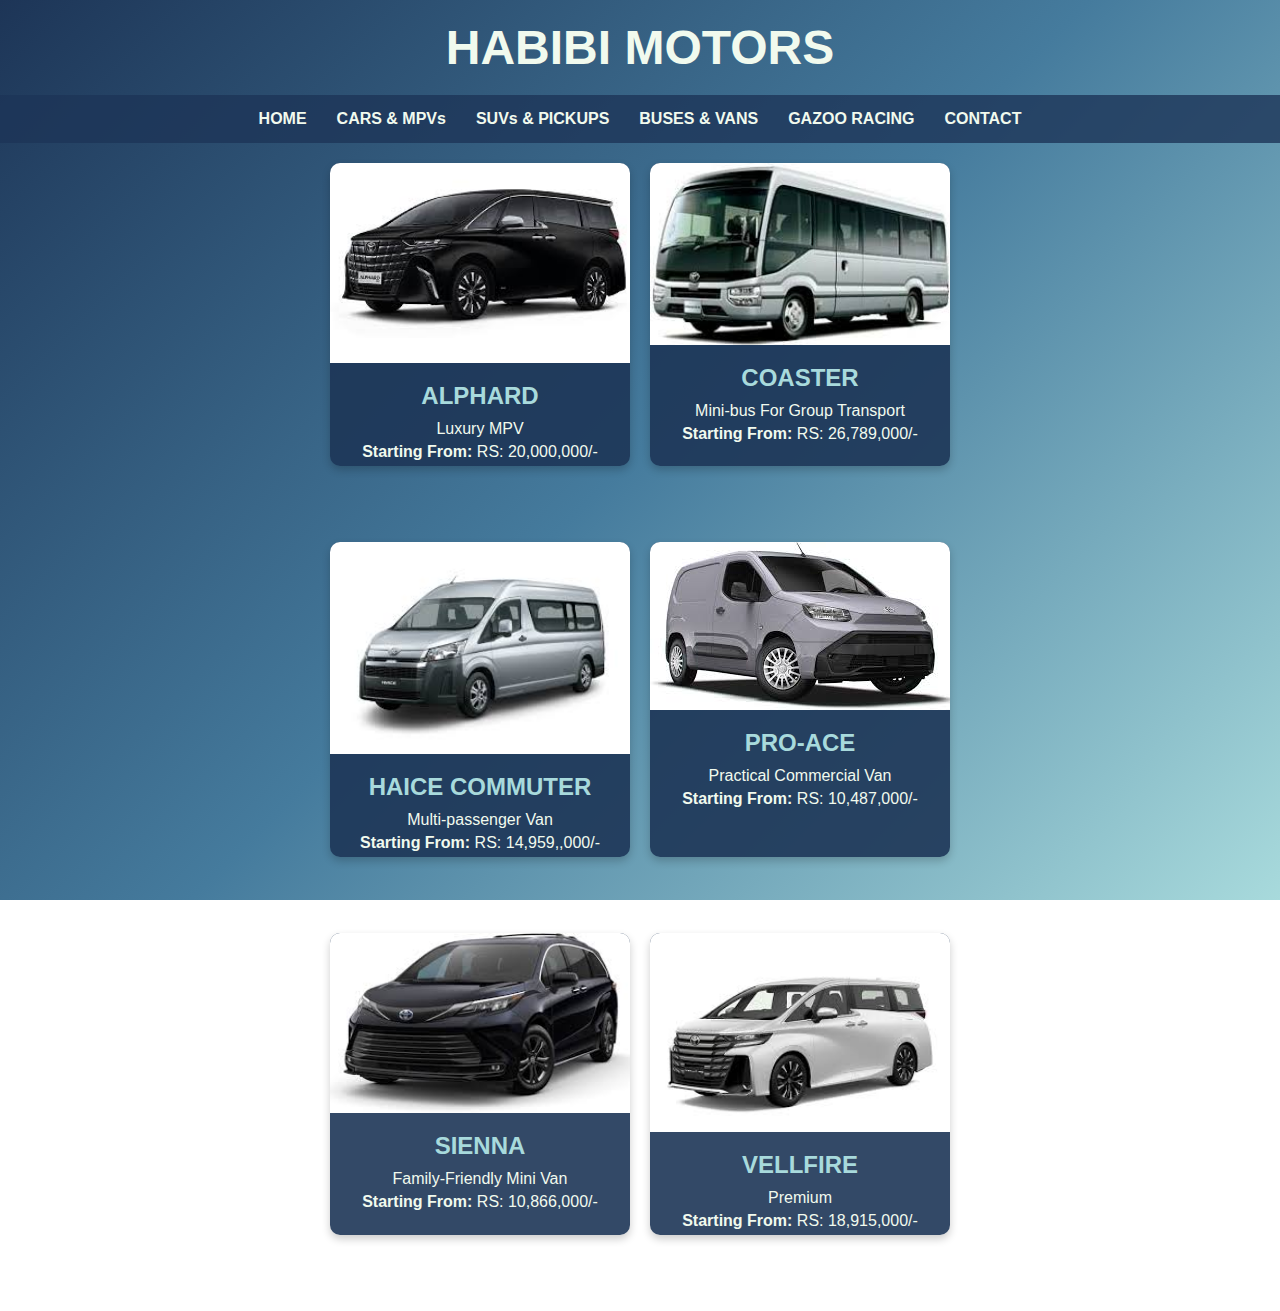
<file: BUSES & VANS.html>
<!DOCTYPE html>
<html lang="en">
<head>
    <meta charset="UTF-8">
    <meta name="viewport" content="width=device-width, initial-scale=1.0">
<link rel="stylesheet" href="style3.css">
    <title>Document</title>
</head>
<body>


  <center><h1>HABIBI MOTORS</h1></center>
  <header>


      <ul class="navmenu">
          <li><a href="./index.html">HOME</a></li>
          <li><a href="./CARS & MPVs.html">CARS & MPVs</a></li>
          <li><a href="./SUVs & PICKUPS.html">SUVs & PICKUPS</a></li>
          <li><a href="./BUSES & VANS.html">BUSES & VANS</a></li>
          <li><a href="./GAZOO RACING.html">GAZOO RACING</a></li>
          <li><a href="./contact.html">CONTACT</a></li>
  
      </ul>
        
  
  </header>


    <div class="container">
        <div class="card">
          <img src="ALPHARD.jpg" alt="Alphard" class="car-image">
          <div class="details">
            <h3>ALPHARD</h3>
            <p>Luxury MPV</p>
            <p><strong>Starting From:</strong> RS: 20,000,000/-</p>
          </div>
        </div>
        <div class="card">
          <img src="COASTER.jpg" alt="Coaster" class="car-image">
          <div class="details">
            <h3>COASTER</h3>
            <p>Mini-bus For Group Transport</p>
            <p><strong>Starting From:</strong> RS: 26,789,000/-</p>
          </div>
        </div>
      </div><br><br>

      <div class="container">
        <div class="card">
          <img src="HAICE COMMUTER.jpg" alt="Haice COMMUTER" class="car-image">
          <div class="details">
            <h3>HAICE COMMUTER</h3>
            <p>Multi-passenger Van</p>
            <p><strong>Starting From:</strong> RS: 14,959,,000/-</p>
          </div>
        </div>
        <div class="card">
          <img src="proACE.jpg" alt="ProAce" class="car-image">
          <div class="details">
            <h3>PRO-ACE</h3>
            <p>Practical Commercial Van</p>
            <p><strong>Starting From:</strong> RS: 10,487,000/-</p>
          </div>
        </div>
      </div><br><br>

      <div class="container">
        <div class="card">
          <img src="SIENNA.jpg" alt="Sienna" class="car-image">
          <div class="details">
            <h3>SIENNA</h3>
            <p>Family-Friendly Mini Van</p>
            <p><strong>Starting From:</strong> RS: 10,866,000/-</p>
          </div>
        </div>
        <div class="card">
          <img src="VELLFIRE.jpg" alt="Vellfire" class="car-image">
          <div class="details">
            <h3>VELLFIRE</h3>
            <p>Premium</p>
            <p><strong>Starting From:</strong> RS: 18,915,000/-</p>
          </div>
        </div>
      </div><br><br>

</body>
</html>
</file>
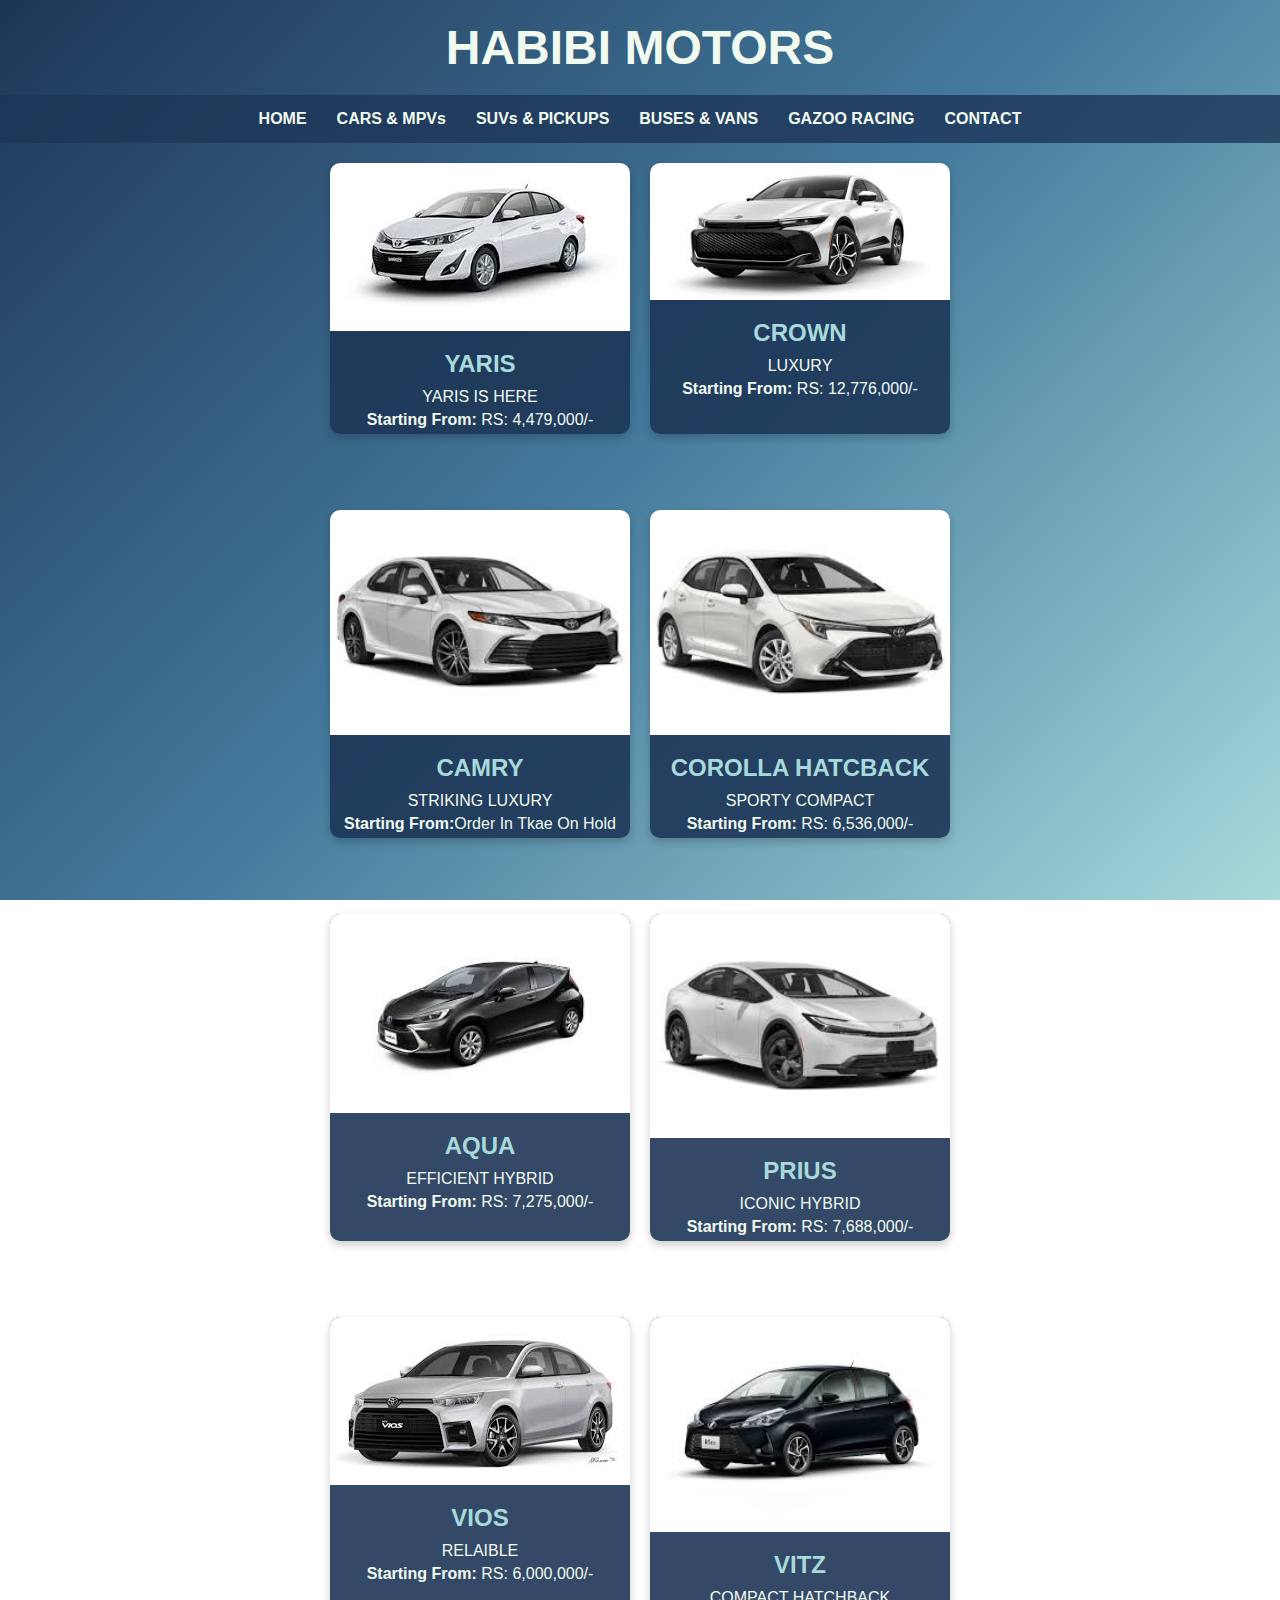
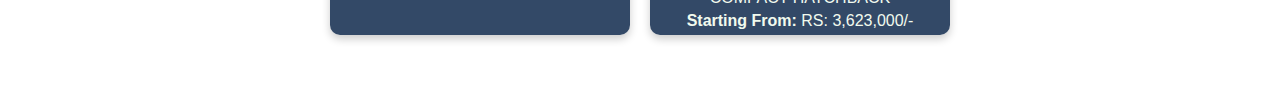
<file: CARS & MPVs.html>
<!DOCTYPE html>
<html lang="en">
<head>
    <meta charset="UTF-8">
    <meta name="viewport" content="width=device-width, initial-scale=1.0">
  <link rel="stylesheet" href="style1.css">
    <title>Document</title>
</head>
<body>
  <center><h1>HABIBI MOTORS</h1></center>
    <header>


        <ul class="navmenu">
            <li><a href="./index.html">HOME</a></li>
            <li><a href="./CARS & MPVs.html">CARS & MPVs</a></li>
            <li><a href="./SUVs & PICKUPS.html">SUVs & PICKUPS</a></li>
            <li><a href="./BUSES & VANS.html">BUSES & VANS</a></li>
            <li><a href="./GAZOO RACING.html">GAZOO RACING</a></li>
            <li><a href="./contact.html">CONTACT</a></li>
    
        </ul>
          
    
    </header>

  <div class="container">
    <div class="card">
      <img src="YARIS.jpg" alt="Yaris" class="car-image">
      <div class="details">
        <h3>YARIS</h3>
        <p>YARIS IS HERE</p>
        <p><strong>Starting From:</strong> RS: 4,479,000/-</p>
      </div>
    </div>
    <div class="card">
      <img src="CROWN.jpg" alt="Crown" class="car-image">
      <div class="details">
        <h3>CROWN</h3>
        <p>LUXURY</p>
        <p><strong>Starting From:</strong> RS: 12,776,000/-</p>
      </div>
    </div>
  </div><br><br>


  <div class="container">
    <div class="card">
      <img src="CAMRY.jpg" alt="Camry" class="car-image">
      <div class="details">
        <h3>CAMRY</h3>
        <p>STRIKING LUXURY</p>
        <p><strong>Starting From:</strong>Order In Tkae On Hold</p>
      </div>
    </div>
    <div class="card">
      <img src="COROLLA HATCHBACK.jpg" alt="Corolla Hatchback" class="car-image">
      <div class="details">
        <h3>COROLLA HATCBACK</h3>
        <p>SPORTY COMPACT</p>
        <p><strong>Starting From:</strong> RS: 6,536,000/-</p>
      </div>
    </div>
  </div><br><br>


  <div class="container">
    <div class="card">
      <img src="AQUA.jpg" alt="Aqua" class="car-image">
      <div class="details">
        <h3>AQUA</h3>
        <p>EFFICIENT HYBRID</p>
        <p><strong>Starting From:</strong> RS: 7,275,000/-</p>
      </div>
    </div>
    <div class="card">
      <img src="PRIUS.jpg" alt="Prius" class="car-image">
      <div class="details">
        <h3>PRIUS</h3>
        <p>ICONIC HYBRID</p>
        <p><strong>Starting From:</strong> RS: 7,688,000/-</p>
      </div>
    </div>
  </div><br><br>

  <div class="container">
    <div class="card">
      <img src="VIOS.jpg" alt="Vios" class="car-image">
      <div class="details">
        <h3>VIOS</h3>
        <p>RELAIBLE</p>
        <p><strong>Starting From:</strong> RS: 6,000,000/-</p>
      </div>
    </div>
    <div class="card">
      <img src="VITZ.jpg" alt="Vitz" class="car-image">
      <div class="details">
        <h3>VITZ</h3>
        <p>COMPACT HATCHBACK</p>
        <p><strong>Starting From:</strong> RS: 3,623,000/-</p>
      </div>
    </div>
  </div><br><br>
</body>
</html>
</file>
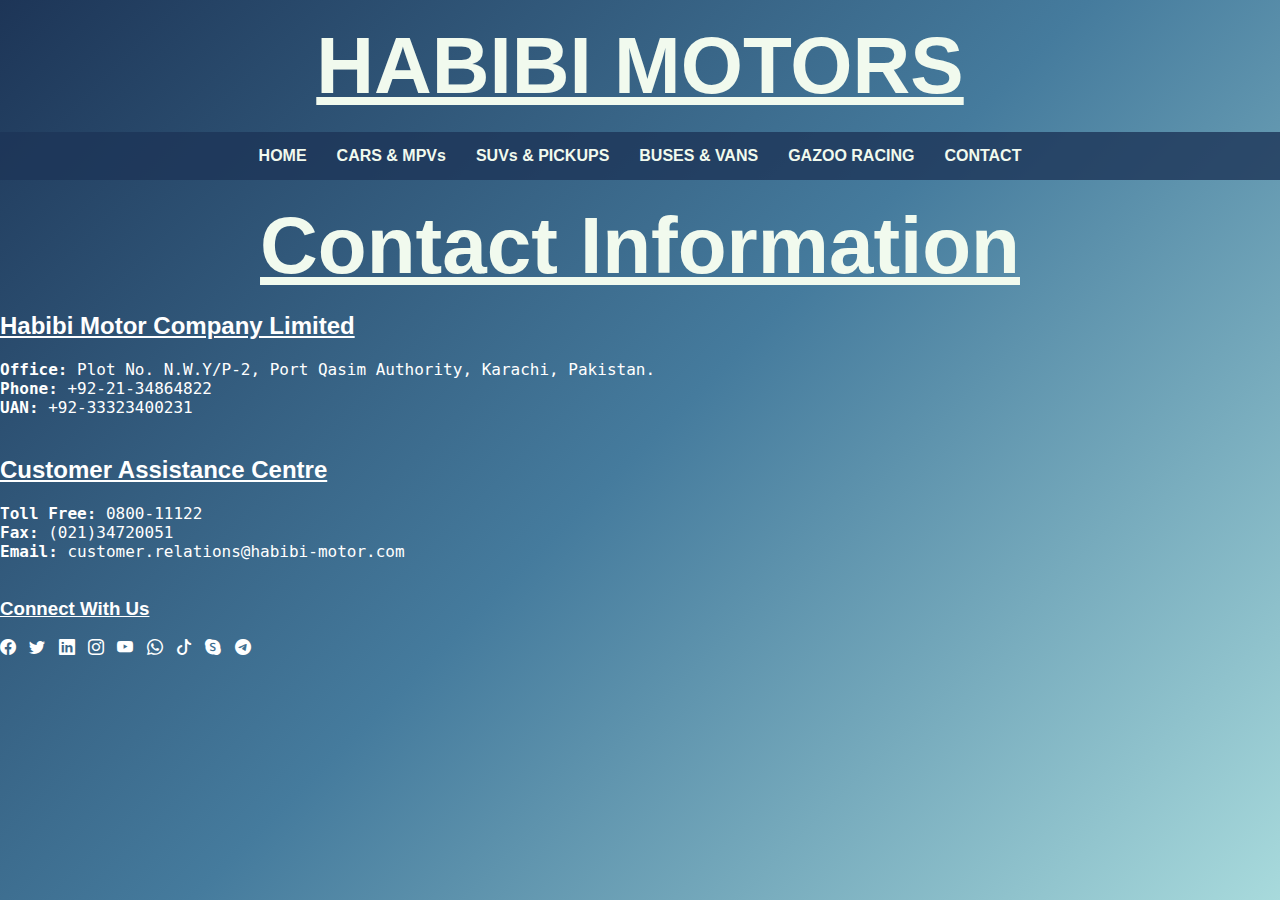
<file: contact.html>
<!DOCTYPE html>
<html lang="en">
<head>
    <meta charset="UTF-8">
    <meta name="viewport" content="width=device-width, initial-scale=1.0">
    <link rel="stylesheet" href="style5.css">
    <link href="https://cdn.jsdelivr.net/npm/bootstrap-icons/font/bootstrap-icons.css" rel="stylesheet">

    <title>Habibi Motors</title>
</head>
<body>
    <header>
        <h1 style="text-align: center;"><u>HABIBI MOTORS</u></h1>
        <nav>
            <ul class="navmenu">
                <li><a href="./index.html">HOME</a></li>
                <li><a href="./CARS & MPVs.html">CARS & MPVs</a></li>
                <li><a href="./SUVs & PICKUPS.html">SUVs & PICKUPS</a></li>
                <li><a href="./BUSES & VANS.html">BUSES & VANS</a></li>
                <li><a href="./GAZOO RACING.html">GAZOO RACING</a></li>
                <li><a href="./contact.html">CONTACT</a></li>
            </ul>
        </nav>
    </header>

    <main>
        <section>
            <h1><u>Contact Information</u></h1>
            <h2><u>Habibi Motor Company Limited</u></h2>
            <pre>
<strong>Office:</strong> Plot No. N.W.Y/P-2, Port Qasim Authority, Karachi, Pakistan.
<strong>Phone:</strong> +92-21-34864822
<strong>UAN:</strong> +92-33323400231
            </pre>
        </section>

        <section>
            <h2><u>Customer Assistance Centre</u></h2>
            <pre>
<strong>Toll Free:</strong> 0800-11122
<strong>Fax:</strong> (021)34720051
<strong>Email:</strong> customer.relations@habibi-motor.com
            </pre>
        </section>

        <section>
            <h3><u>Connect With Us</u></h3>
            <footer>
                <i class="bi bi-facebook"></i>&nbsp;&nbsp;
                <i class="bi bi-twitter"></i>&nbsp;&nbsp;
                <i class="bi bi-linkedin"></i>&nbsp;&nbsp;
                <i class="bi bi-instagram"></i>&nbsp;&nbsp;
                <i class="bi bi-youtube"></i>&nbsp;&nbsp;
                <i class="bi bi-whatsapp"></i>&nbsp;&nbsp;
                <i class="bi bi-tiktok"></i>&nbsp;&nbsp;
                <i class="bi bi-skype"></i>&nbsp;&nbsp;
                <i class="bi bi-telegram"></i>&nbsp;&nbsp;
            </footer>
        </section>
        
    </main>
</body>
</html>
</file>
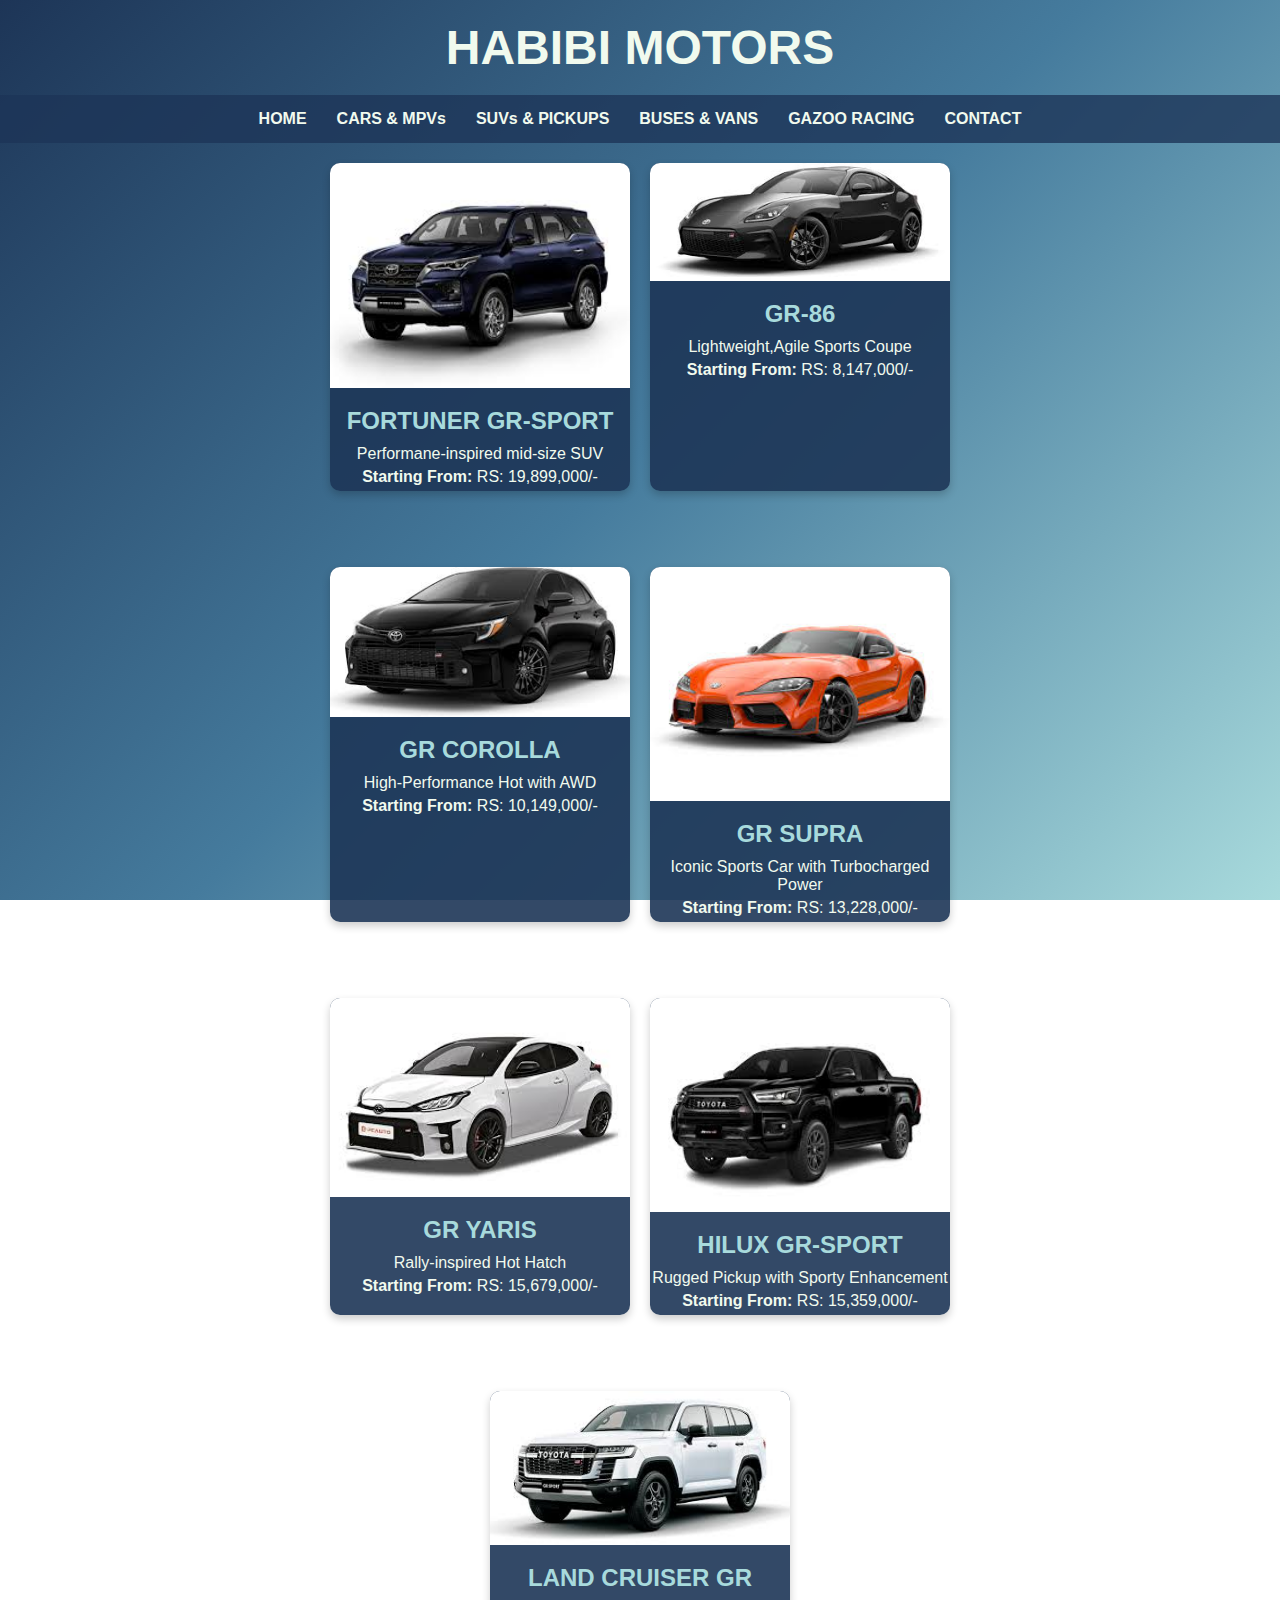
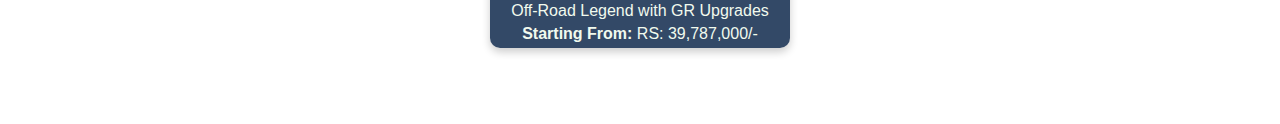
<file: GAZOO RACING.html>
<!DOCTYPE html>
<html lang="en">
<head>
    <meta charset="UTF-8">
    <meta name="viewport" content="width=device-width, initial-scale=1.0">
    <link rel="stylesheet" href="style4.css">
    <title>Document</title>
</head>
<body>


  <center><h1>HABIBI MOTORS</h1></center>
  <header>


      <ul class="navmenu">
          <li><a href="./index.html">HOME</a></li>
          <li><a href="./CARS & MPVs.html">CARS & MPVs</a></li>
          <li><a href="./SUVs & PICKUPS.html">SUVs & PICKUPS</a></li>
          <li><a href="./BUSES & VANS.html">BUSES & VANS</a></li>
          <li><a href="./GAZOO RACING.html">GAZOO RACING</a></li>
          <li><a href="./contact.html">CONTACT</a></li>
  
      </ul>
        
  
  </header>


    <div class="container">
        <div class="card">
          <img src="FORTUNER GR SPORT.jpg" alt="Fortuner GR Sport" class="car-image">
          <div class="details">
            <h3>FORTUNER GR-SPORT</h3>
            <p>Performane-inspired mid-size SUV</p>
            <p><strong>Starting From:</strong> RS: 19,899,000/-</p>
          </div>
        </div>
        <div class="card">
          <img src="GR 86.jpg" alt="GR-86" class="car-image">
          <div class="details">
            <h3>GR-86</h3>
            <p>Lightweight,Agile Sports Coupe</p>
            <p><strong>Starting From:</strong> RS: 8,147,000/-</p>
          </div>
        </div>
      </div><br><br>

      <div class="container">
        <div class="card">
          <img src="GR COROLLA.jpg" alt="GR Corolla" class="car-image">
          <div class="details">
            <h3>GR COROLLA</h3>
            <p>High-Performance Hot with AWD</p>
            <p><strong>Starting From:</strong> RS: 10,149,000/-</p>
          </div>
        </div>
        <div class="card">
          <img src="GR SUPRA.jpg" alt="Supra" class="car-image">
          <div class="details">
            <h3>GR SUPRA</h3>
            <p>Iconic Sports Car with Turbocharged Power</p>
            <p><strong>Starting From:</strong> RS: 13,228,000/-</p>
          </div>
        </div>
      </div><br><br>

      <div class="container">
        <div class="card">
          <img src="GR YARIS.jpg" alt="GR Yaris" class="car-image">
          <div class="details">
            <h3>GR YARIS</h3>
            <p>Rally-inspired Hot Hatch</p>
            <p><strong>Starting From:</strong> RS: 15,679,000/-</p>
          </div>
        </div>
        <div class="card">
          <img src="HILUX GR SPORT.jpg" alt="Hilux GR-SPORT" class="car-image">
          <div class="details">
            <h3>HILUX GR-SPORT</h3>
            <p>Rugged Pickup with Sporty Enhancement</p>
            <p><strong>Starting From:</strong> RS: 15,359,000/-</p>
          </div>
        </div>
      </div><br><br>

      <div class="container">
        <div class="card">
          <img src="LAND CRUISER GR.jpg" alt="Landcruiser GR" class="car-image">
          <div class="details">
            <h3>LAND CRUISER GR</h3>
            <p>Off-Road Legend with GR Upgrades</p>
            <p><strong>Starting From:</strong> RS: 39,787,000/-</p>
          </div>
        </div>
      </div><br><br>


</body>
</html>
</file>
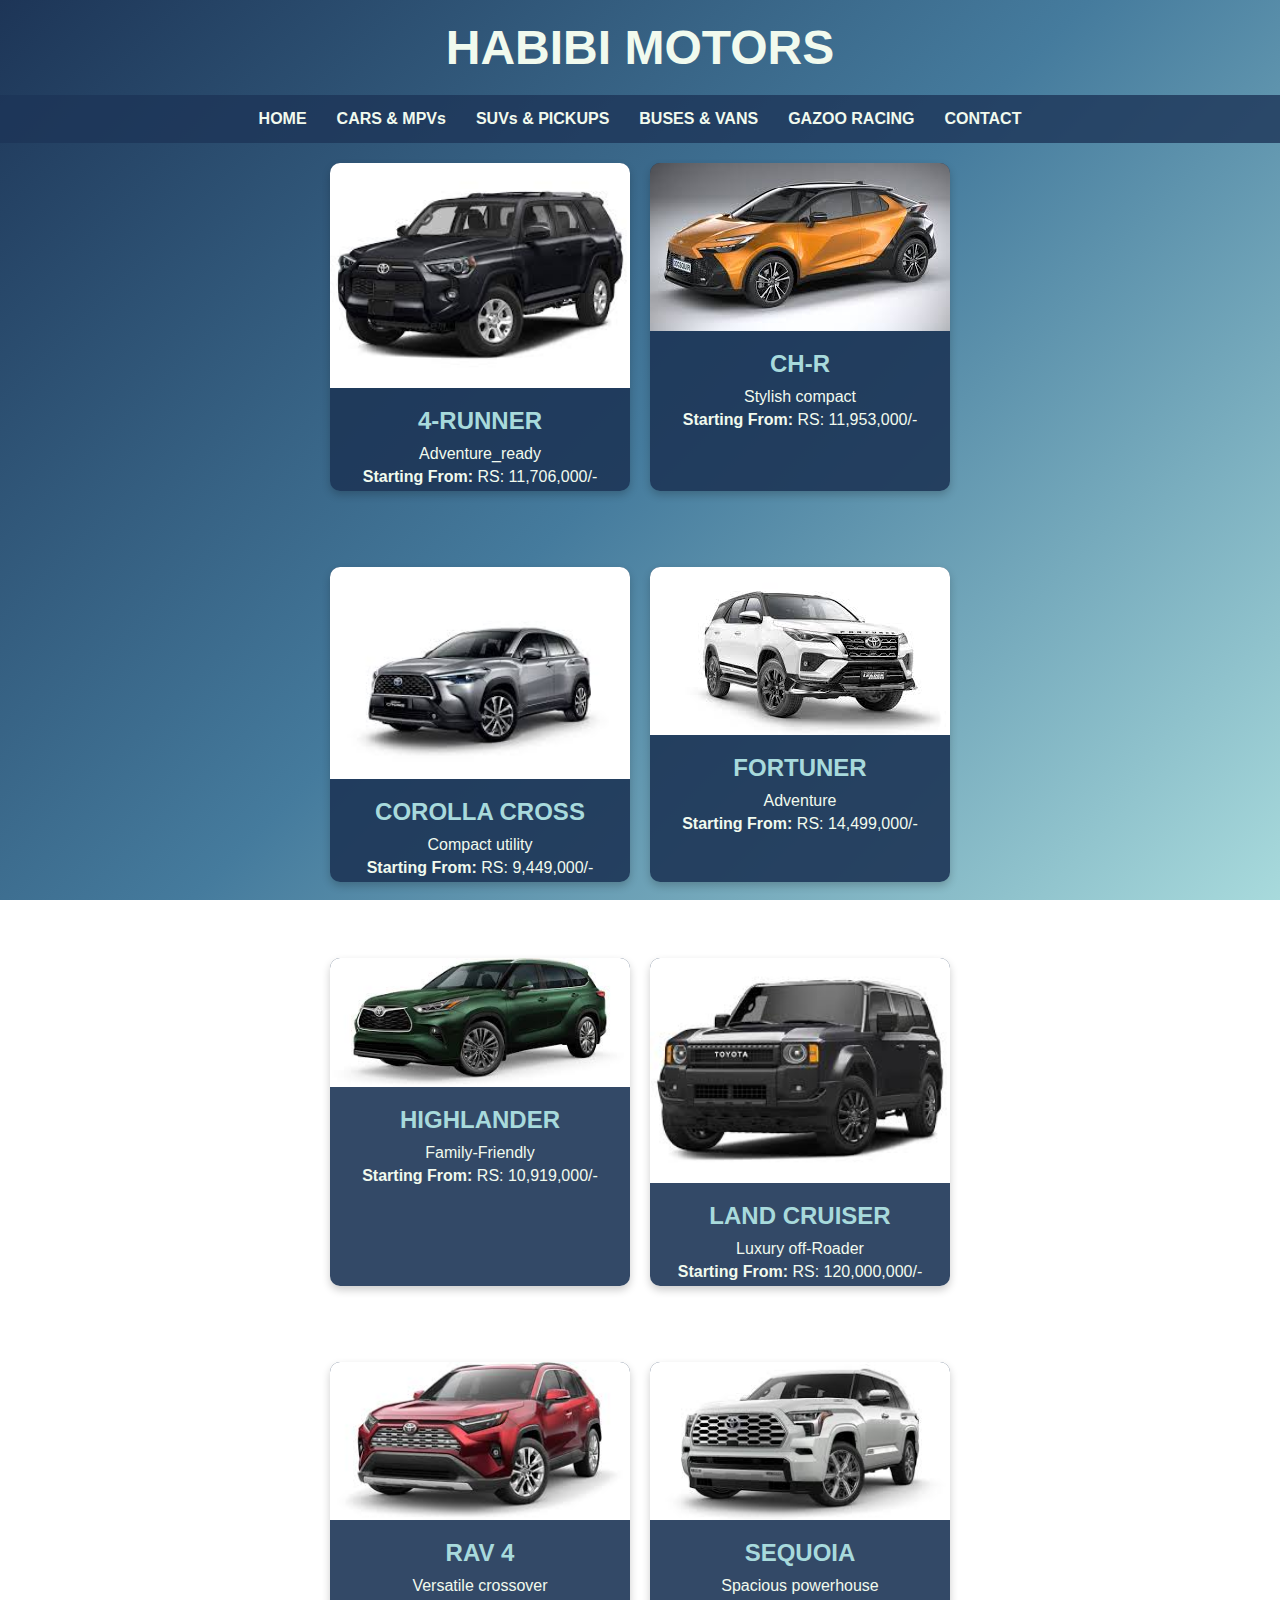
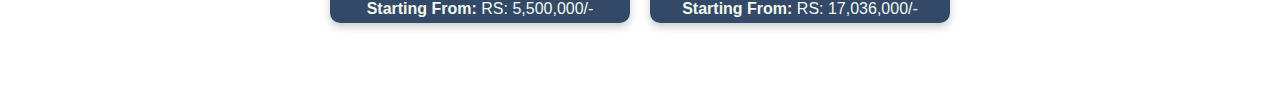
<file: SUVs & PICKUPS.html>
<!DOCTYPE html>
<html lang="en">
<head>
    <meta charset="UTF-8">
    <meta name="viewport" content="width=device-width, initial-scale=1.0">
     <link rel="stylesheet" href="style2.css">
    <title>Document</title>
</head>
<body>

  <center><h1>HABIBI MOTORS</h1></center>
  <header>


      <ul class="navmenu">
          <li><a href="./index.html">HOME</a></li>
          <li><a href="./CARS & MPVs.html">CARS & MPVs</a></li>
          <li><a href="./SUVs & PICKUPS.html">SUVs & PICKUPS</a></li>
          <li><a href="./BUSES & VANS.html">BUSES & VANS</a></li>
          <li><a href="./GAZOO RACING.html">GAZOO RACING</a></li>
          <li><a href="./contact.html">CONTACT</a></li>
  
      </ul>
        
  
  </header>




    <div class="container">
        <div class="card">
          <img src="4RUNNER.jpg" alt="4 Runner" class="car-image">
          <div class="details">
            <h3>4-RUNNER</h3>
            <p>Adventure_ready</p>
            <p><strong>Starting From:</strong> RS: 11,706,000/-</p>
          </div>
        </div>
        <div class="card">
          <img src="CHR.jpg" alt="Ch-R" class="car-image">
          <div class="details">
            <h3>CH-R</h3>
            <p>Stylish compact</p>
            <p><strong>Starting From:</strong> RS: 11,953,000/-</p>
          </div>
        </div>
      </div><br><br>

      <div class="container">
        <div class="card">
          <img src="COROLLA CROSS.jpg" alt="Corolla Cross" class="car-image">
          <div class="details">
            <h3>COROLLA CROSS</h3>
            <p>Compact utility</p>
            <p><strong>Starting From:</strong> RS: 9,449,000/-</p>
          </div>
        </div>
        <div class="card">
          <img src="FORTUNER.jpg" alt="Fortuner" class="car-image">
          <div class="details">
            <h3>FORTUNER</h3>
            <p>Adventure</p>
            <p><strong>Starting From:</strong> RS: 14,499,000/-</p>
          </div>
        </div>
      </div><br><br>

      <div class="container">
        <div class="card">
          <img src="HIGHLANDER.jpg" alt="Highlander" class="car-image">
          <div class="details">
            <h3>HIGHLANDER</h3>
            <p>Family-Friendly</p>
            <p><strong>Starting From:</strong> RS: 10,919,000/-</p>
          </div>
        </div>
        <div class="card">
          <img src="LANDCRUSIER.jpg" alt="Landcruiser" class="car-image">
          <div class="details">
            <h3>LAND CRUISER</h3>
            <p>Luxury off-Roader</p>
            <p><strong>Starting From:</strong> RS: 120,000,000/-</p>
          </div>
        </div>
      </div><br><br>


      <div class="container">
        <div class="card">
          <img src="RAZ4.jpg" alt="Rav4" class="car-image">
          <div class="details">
            <h3>RAV 4</h3>
            <p>Versatile crossover</p>
            <p><strong>Starting From:</strong> RS: 5,500,000/-</p>
          </div>
        </div>
        <div class="card">
          <img src="SEQUOIA.jpg" alt="Sequoia" class="car-image">
          <div class="details">
            <h3>SEQUOIA</h3>
            <p>Spacious powerhouse</p>
            <p><strong>Starting From:</strong> RS: 17,036,000/-</p>
          </div>
        </div>
      </div><br><br>
</body>
</html>
</file>
<file: style3.css>
/* Cool Background Color */
body {
  margin: 0;
  font-family: 'Jost', sans-serif;
  background: linear-gradient(135deg, #1d3557, #457b9d, #a8dadc);
  background-attachment: fixed;
  color: #fff; /* Adjust text color for contrast */
}

/* Centered Header Styling */
h1 {
  text-align: center;
  font-size: 3rem;
  margin: 20px 0;
  color: #f1faee; /* Soft white */
}

/* Navigation Menu */
.navmenu {
  list-style: none;
  padding: 0;
  margin: 0;
  display: flex;
  justify-content: center;
  background-color: rgba(29, 53, 87, 0.8); /* Semi-transparent navbar */
  padding: 15px 0;
}

.navmenu li {
  margin: 0 15px;
}

.navmenu a {
  text-decoration: none;
  color: #f1faee;
  font-weight: 600;
  transition: color 0.3s;
}

.navmenu a:hover {
  color: #a8dadc;
}


.logo img {
  width: 100%; 
  height: auto; 
  display: block; 
  margin: 0 auto;
  border-radius: 10px; 
}


.logo {
  overflow: hidden; 
  max-width: 100%; 
}



.container {
  display: flex;
  justify-content: center;
  gap: 20px;
  padding: 20px;
  flex-wrap: wrap;
}

.card {
  background: rgba(29, 53, 87, 0.9);
  border-radius: 10px;
  box-shadow: 0 4px 8px rgba(0, 0, 0, 0.2);
  overflow: hidden;
  text-align: center;
  color: #f1faee;
  width: 300px;
  transition: transform 0.3s, box-shadow 0.3s;
}

.card:hover {
  transform: scale(1.05);
  box-shadow: 0 8px 16px rgba(0, 0, 0, 0.3);
}

.card img {
  width: 100%;
  height: auto;
}

.card h3 {
  margin: 15px 0 10px;
  font-size: 1.5rem;
  color: #a8dadc;
}

.card p {
  margin: 5px 0;
}


body {
  padding-bottom: 20px;
}
</file>
<file: style1.css>
/* Cool Background Color */
body {
  margin: 0;
  font-family: 'Jost', sans-serif;
  background: linear-gradient(135deg, #1d3557, #457b9d, #a8dadc);
  background-attachment: fixed;
  color: #fff; /* Adjust text color for contrast */
}

/* Centered Header Styling */
h1 {
  text-align: center;
  font-size: 3rem;
  margin: 20px 0;
  color: #f1faee; /* Soft white */
}

/* Navigation Menu */
.navmenu {
  list-style: none;
  padding: 0;
  margin: 0;
  display: flex;
  justify-content: center;
  background-color: rgba(29, 53, 87, 0.8); /* Semi-transparent navbar */
  padding: 15px 0;
}

.navmenu li {
  margin: 0 15px;
}

.navmenu a {
  text-decoration: none;
  color: #f1faee;
  font-weight: 600;
  transition: color 0.3s;
}

.navmenu a:hover {
  color: #a8dadc;
}


.logo img {
  width: 100%; 
  height: auto; 
  display: block; 
  margin: 0 auto;
  border-radius: 10px; 
}


.logo {
  overflow: hidden; 
  max-width: 100%; 
}



.container {
  display: flex;
  justify-content: center;
  gap: 20px;
  padding: 20px;
  flex-wrap: wrap;
}

.card {
  background: rgba(29, 53, 87, 0.9);
  border-radius: 10px;
  box-shadow: 0 4px 8px rgba(0, 0, 0, 0.2);
  overflow: hidden;
  text-align: center;
  color: #f1faee;
  width: 300px;
  transition: transform 0.3s, box-shadow 0.3s;
}

.card:hover {
  transform: scale(1.05);
  box-shadow: 0 8px 16px rgba(0, 0, 0, 0.3);
}

.card img {
  width: 100%;
  height: auto;
}

.card h3 {
  margin: 15px 0 10px;
  font-size: 1.5rem;
  color: #a8dadc;
}

.card p {
  margin: 5px 0;
}


body {
  padding-bottom: 20px;
}
</file>
<file: style5.css>
/* Cool Background Color */
body {
    margin: 0;
    font-family: 'Jost', sans-serif;
    background: linear-gradient(135deg, #1d3557, #457b9d, #a8dadc);
    background-attachment: fixed;
    color: #fff; /* Adjust text color for contrast */
  }
  
  /* Centered Header Styling */
  h1 {
    text-align: center;
    font-size: 5rem;
    margin: 20px 0;
    color: #f1faee; /* Soft white */
  }
  
  /* Navigation Menu */
  .navmenu {
    list-style: none;
    padding: 0;
    margin: 0;
    display: flex;
    justify-content: center;
    background-color: rgba(29, 53, 87, 0.8); /* Semi-transparent navbar */
    padding: 15px ;
  }
  
  .navmenu li {
    margin: 0 15px;
  }
  
  .navmenu a {
    text-decoration: none;
    color: #f1faee;
    font-weight: 800;
    transition: color 0.3s;
  }
  
  .navmenu a:hover {
    color: #a8dadc;
  }
  
  
  .logo img {
    width: 100%; 
    height: auto; 
    display: block; 
    margin: 0 auto;
    border-radius: 10px; 
  }
  
  
  .logo {
    overflow: hidden; 
    max-width: 100%; 
  }
  
  
  
  .container {
    display: flex;
    justify-content: center;
    gap: 20px;
    padding: 20px;
    flex-wrap: wrap;
  }
  
  .card {
    background: rgba(29, 53, 87, 0.9);
    border-radius: 10px;
    box-shadow: 0 4px 8px rgba(0, 0, 0, 0.2);
    overflow: hidden;
    text-align: center;
    color: #f1faee;
    width: 300px;
    transition: transform 0.3s, box-shadow 0.3s;
  }
  
  .card:hover {
    transform: scale(1.05);
    box-shadow: 0 8px 16px rgba(0, 0, 0, 0.3);
  }
  
  .card img {
    width: 100%;
    height: auto;
  }
  
  .card h3 {
    margin: 15px 0 10px;
    font-size: 3rem;
    color: #a8dadc;
  }
  
  .card p {
    font-size: 8rem;
    margin: 5px 0;
  }
  
  
  body {
    padding-bottom: 20px;
  }
  
  pre{
    font-size: 1rem;
    
  }
</file>
<file: style4.css>
/* Cool Background Color */
body {
  margin: 0;
  font-family: 'Jost', sans-serif;
  background: linear-gradient(135deg, #1d3557, #457b9d, #a8dadc);
  background-attachment: fixed;
  color: #fff; /* Adjust text color for contrast */
}

/* Centered Header Styling */
h1 {
  text-align: center;
  font-size: 3rem;
  margin: 20px 0;
  color: #f1faee; /* Soft white */
}

/* Navigation Menu */
.navmenu {
  list-style: none;
  padding: 0;
  margin: 0;
  display: flex;
  justify-content: center;
  background-color: rgba(29, 53, 87, 0.8); /* Semi-transparent navbar */
  padding: 15px 0;
}

.navmenu li {
  margin: 0 15px;
}

.navmenu a {
  text-decoration: none;
  color: #f1faee;
  font-weight: 600;
  transition: color 0.3s;
}

.navmenu a:hover {
  color: #a8dadc;
}


.logo img {
  width: 100%; 
  height: auto; 
  display: block; 
  margin: 0 auto;
  border-radius: 10px; 
}


.logo {
  overflow: hidden; 
  max-width: 100%; 
}



.container {
  display: flex;
  justify-content: center;
  gap: 20px;
  padding: 20px;
  flex-wrap: wrap;
}

.card {
  background: rgba(29, 53, 87, 0.9);
  border-radius: 10px;
  box-shadow: 0 4px 8px rgba(0, 0, 0, 0.2);
  overflow: hidden;
  text-align: center;
  color: #f1faee;
  width: 300px;
  transition: transform 0.3s, box-shadow 0.3s;
}

.card:hover {
  transform: scale(1.05);
  box-shadow: 0 8px 16px rgba(0, 0, 0, 0.3);
}

.card img {
  width: 100%;
  height: auto;
}

.card h3 {
  margin: 15px 0 10px;
  font-size: 1.5rem;
  color: #a8dadc;
}

.card p {
  margin: 5px 0;
}


body {
  padding-bottom: 20px;
}
</file>
<file: style2.css>
/* Cool Background Color */
body {
  margin: 0;
  font-family: 'Jost', sans-serif;
  background: linear-gradient(135deg, #1d3557, #457b9d, #a8dadc);
  background-attachment: fixed;
  color: #fff; /* Adjust text color for contrast */
}

/* Centered Header Styling */
h1 {
  text-align: center;
  font-size: 3rem;
  margin: 20px 0;
  color: #f1faee; /* Soft white */
}

/* Navigation Menu */
.navmenu {
  list-style: none;
  padding: 0;
  margin: 0;
  display: flex;
  justify-content: center;
  background-color: rgba(29, 53, 87, 0.8); /* Semi-transparent navbar */
  padding: 15px 0;
}

.navmenu li {
  margin: 0 15px;
}

.navmenu a {
  text-decoration: none;
  color: #f1faee;
  font-weight: 600;
  transition: color 0.3s;
}

.navmenu a:hover {
  color: #a8dadc;
}


.logo img {
  width: 100%; 
  height: auto; 
  display: block; 
  margin: 0 auto;
  border-radius: 10px; 
}


.logo {
  overflow: hidden; 
  max-width: 100%; 
}



.container {
  display: flex;
  justify-content: center;
  gap: 20px;
  padding: 20px;
  flex-wrap: wrap;
}

.card {
  background: rgba(29, 53, 87, 0.9);
  border-radius: 10px;
  box-shadow: 0 4px 8px rgba(0, 0, 0, 0.2);
  overflow: hidden;
  text-align: center;
  color: #f1faee;
  width: 300px;
  transition: transform 0.3s, box-shadow 0.3s;
}

.card:hover {
  transform: scale(1.05);
  box-shadow: 0 8px 16px rgba(0, 0, 0, 0.3);
}

.card img {
  width: 100%;
  height: auto;
}

.card h3 {
  margin: 15px 0 10px;
  font-size: 1.5rem;
  color: #a8dadc;
}

.card p {
  margin: 5px 0;
}


body {
  padding-bottom: 20px;
}
</file>
